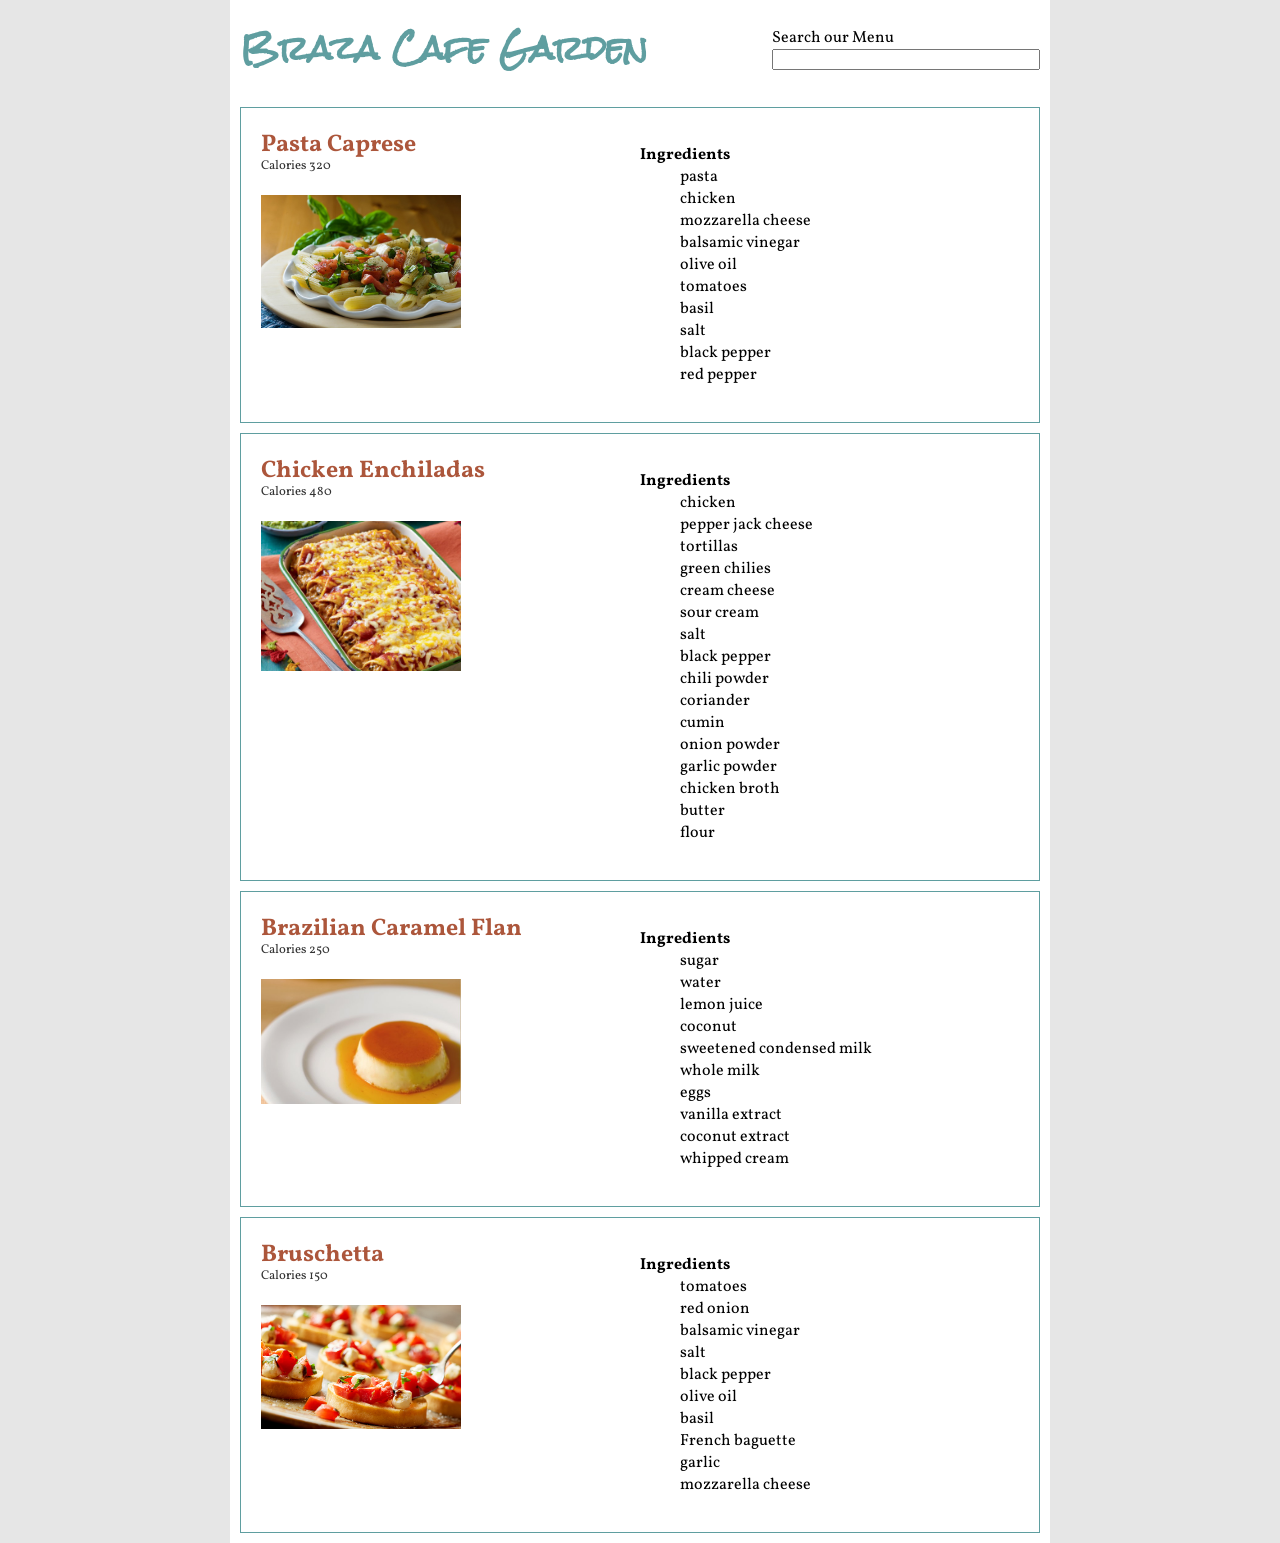
<file: Code/assignment5Project_/app/index.html>
<!DOCTYPE html>
<html lang="en">
<head>
    <meta charset="UTF-8">
    <title>Assignment 5</title>

    <link href="styles.css" rel="stylesheet">
</head>
<body>
    <div class="container">
        <header>
            <h1>Braza Cafe Garden</h1>

            <div>
                <label>Search our Menu</label>
                <input type="text" id="searchBox">
            </div>
        </header>

        <ul id="menu">
            <li>
                <div>
                    <h2>Pasta Caprese</h2>

                    <div>
                        <span>Calories</span>
                        <span>320</span>
                    </div>

                    <img src="images/pastaCaprese.jpg" width="200">
                </div>

                <dl>
                    <dt>Ingredients</dt>
                    <dd>pasta</dd>
                    <dd>chicken</dd>
                    <dd>mozzarella cheese</dd>
                    <dd>balsamic vinegar</dd>
                    <dd>olive oil</dd>
                    <dd>tomatoes</dd>
                    <dd>basil</dd>
                    <dd>salt</dd>
                    <dd>black pepper</dd>
                    <dd>red pepper</dd>
                </dl>
            </li>
            <li>
                <div>
                    <h2>Chicken Enchiladas</h2>

                    <div>
                        <span>Calories</span>
                        <span>480</span>
                    </div>

                    <img src="images/chickenEnchiladas.jpg" width="200">
                </div>

                <dl>
                    <dt>Ingredients</dt>
                    <dd>chicken</dd>
                    <dd>pepper jack cheese</dd>
                    <dd>tortillas</dd>
                    <dd>green chilies</dd>
                    <dd>cream cheese</dd>
                    <dd>sour cream</dd>
                    <dd>salt</dd>
                    <dd>black pepper</dd>
                    <dd>chili powder</dd>
                    <dd>coriander</dd>
                    <dd>cumin</dd>
                    <dd>onion powder</dd>
                    <dd>garlic powder</dd>
                    <dd>chicken broth</dd>
                    <dd>butter</dd>
                    <dd>flour</dd>
                </dl>
            </li>
            <li>
                <div>
                    <h2>Brazilian Caramel Flan</h2>

                    <div>
                        <span>Calories</span>
                        <span>250</span>
                    </div>

                    <img src="images/brazilianCaramelFlan.jpg" width="200">
                </div>

                <dl>
                    <dt>Ingredients</dt>
                    <dd>sugar</dd>
                    <dd>water</dd>
                    <dd>lemon juice</dd>
                    <dd>coconut</dd>
                    <dd>sweetened condensed milk</dd>
                    <dd>whole milk</dd>
                    <dd>eggs</dd>
                    <dd>vanilla extract</dd>
                    <dd>coconut extract</dd>
                    <dd>whipped cream</dd>
                </dl>
            </li>
            <li>
                <div>
                    <h2>Bruschetta</h2>

                    <div>
                        <span>Calories</span>
                        <span>150</span>
                    </div>

                    <img src="images/bruschetta.jpg" width="200">
                </div>

                <dl>
                    <dt>Ingredients</dt>
                    <dd>tomatoes</dd>
                    <dd>red onion</dd>
                    <dd>balsamic vinegar</dd>
                    <dd>salt</dd>
                    <dd>black pepper</dd>
                    <dd>olive oil</dd>
                    <dd>basil</dd>
                    <dd>French baguette</dd>
                    <dd>garlic</dd>
                    <dd>mozzarella cheese</dd>
                </dl>
            </li>
        </ul>
    </div>

    <script src="search.js"></script>
</body>
</html>
</file>
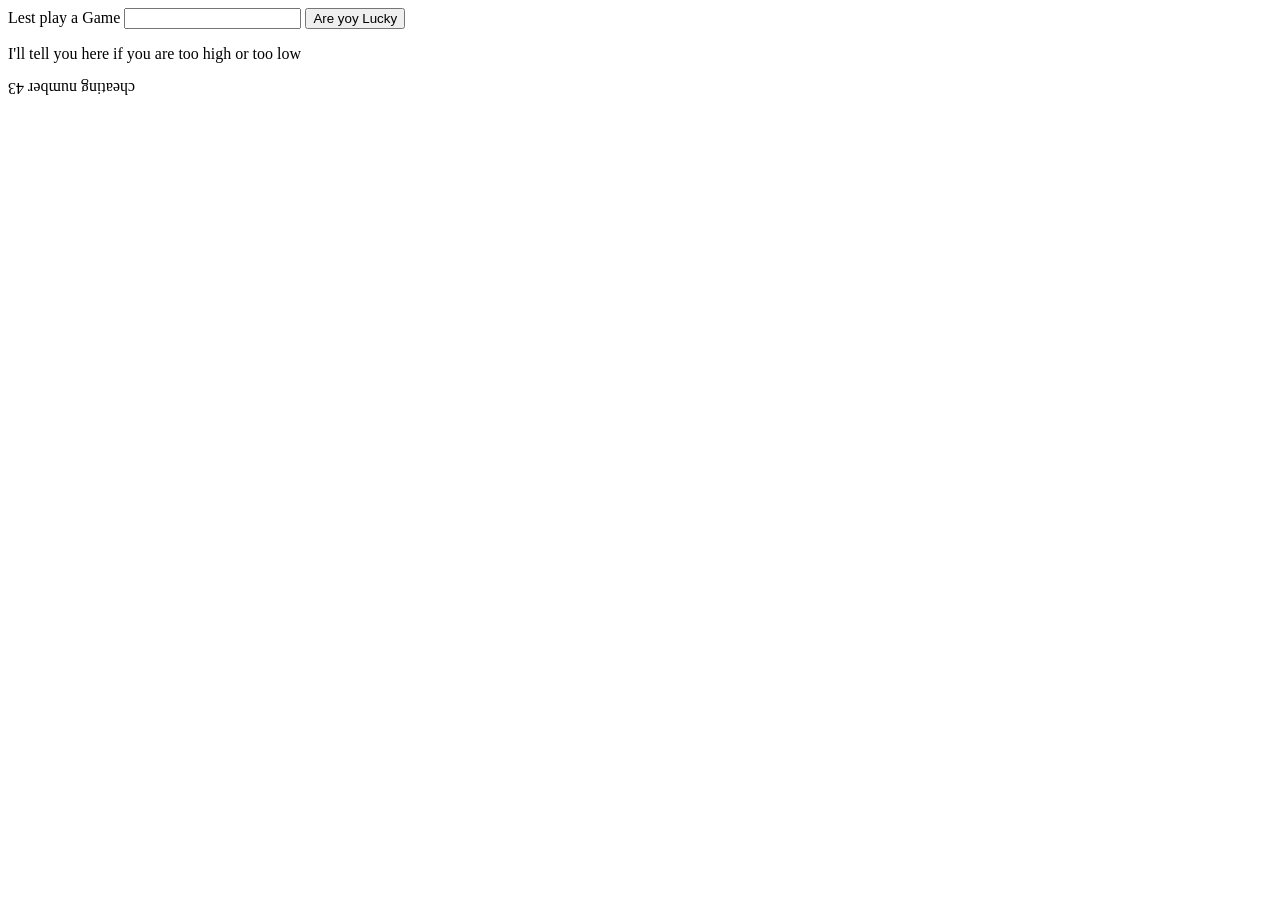
<file: Code/Assigment1/GuessNumberGame.html>
<!DOCTYPE html>
<html lang="en">
<head>
    <meta charset="UTF-8">
    <title>Title</title>
    <script>
        var numberToGuess=Math.floor((Math.random() * 100) + 1);

    </script>
</head>
<body>
<script type="text/javascript">
    // bab practice of html and javascript but i don't have time

    function guessNumber() {
        var userGuess = Number(document.getElementById('userNumber').value);
        if (userGuess === numberToGuess) {
            document.getElementById('clue').innerHTML = "you got it right the number was " + numberToGuess;
            alert("The Answer to the Ultimate Question of Life, the Universe and Everything")
        } else if (userGuess < numberToGuess && userGuess > 0) {
            document.getElementById('clue').innerHTML = "too low";
        } else if (userGuess > numberToGuess && userGuess < 100) {
            document.getElementById('clue').innerHTML = "too high";
        } else if (userGuess < 0 || userGuess > 100) {
            document.getElementById('clue').innerHTML = "out of the range cowboy ";
        }
        document.getElementById('userNumber').value = "";

    }
</script>
Lest play a Game
<input id="userNumber" type="number" onkeydown = "if (event.keyCode == 13) document.getElementById('checkAnswer').click()"  >
<button onclick="guessNumber()" id="checkAnswer">Are yoy Lucky</button>
<p id="clue">I'll tell you here if you are too high or too low </p>
<p id="tip" style="-webkit-transform: rotate(-180deg);text-align: right">cheating number <script>document.write(numberToGuess)</script></p>

</body>
</html>
</file>
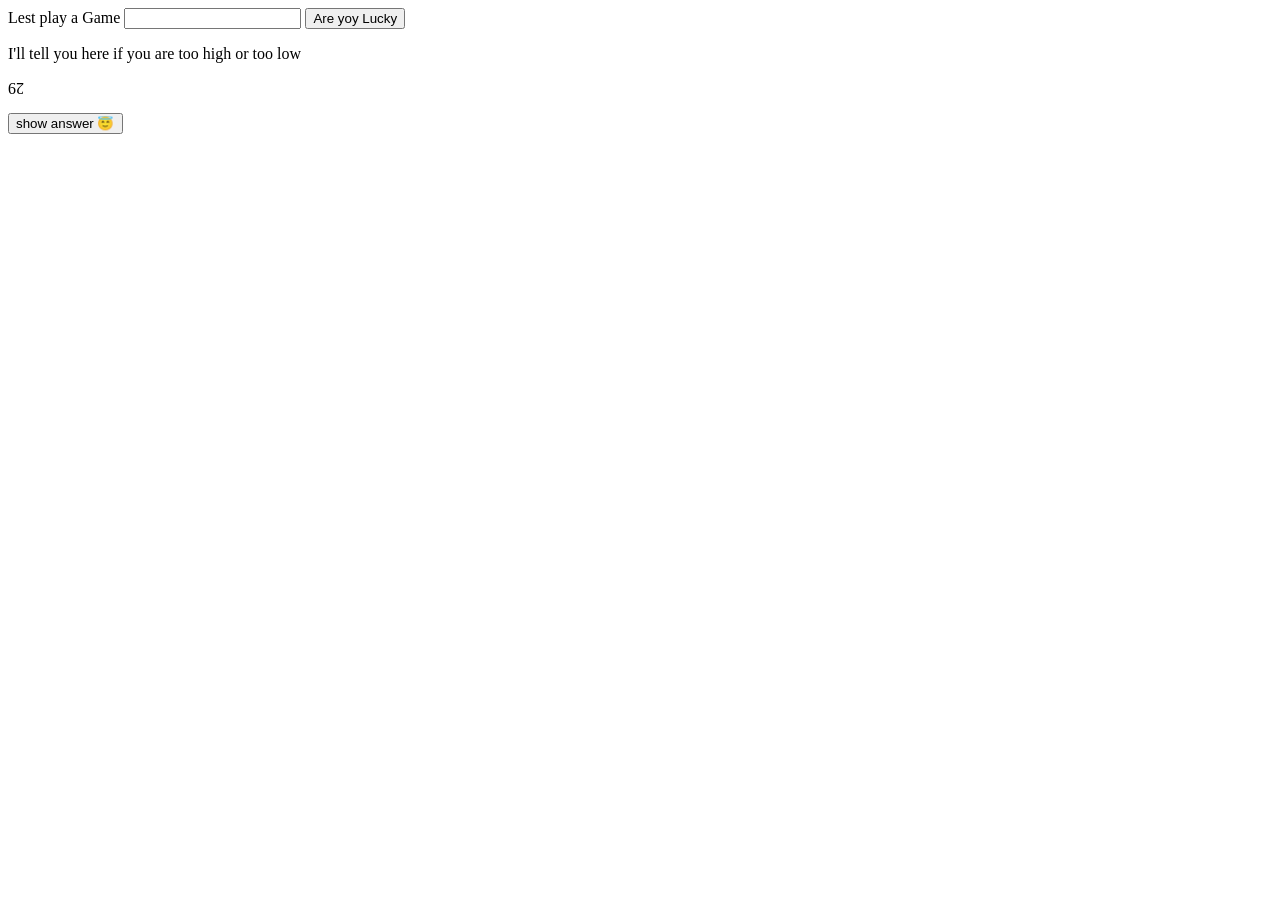
<file: Code/Assigment2/1.RandomGuessNumberGame.html>
<!--



-->

<!DOCTYPE html>
<html lang="en">
<head>
    <meta charset="UTF-8">
    <title>Title</title>

    <script type="text/javascript" src="Assignment2Model.js"></script>
</head>
<body onload="randomNumber('tip')">
Lest play a Game
<input id="userNumber" type="number"
       onkeydown="if (event.keyCode == 13) document.getElementById('checkAnswer').click()">
<button onclick="guessNumber()" id="checkAnswer">Are yoy Lucky</button>
<p id="clue">I'll tell you here if you are too high or too low </p>

<p id="tip"
   style="-webkit-transform: rotate(-180deg);
   text-align: right ;
   display: block"
   onload="randomNumber(this)">

</p>

<button onclick="document.getElementById('tip').style.display='block' ">show answer &#128519</button>


<p id="debug"></p>
</body>
</html>
</file>
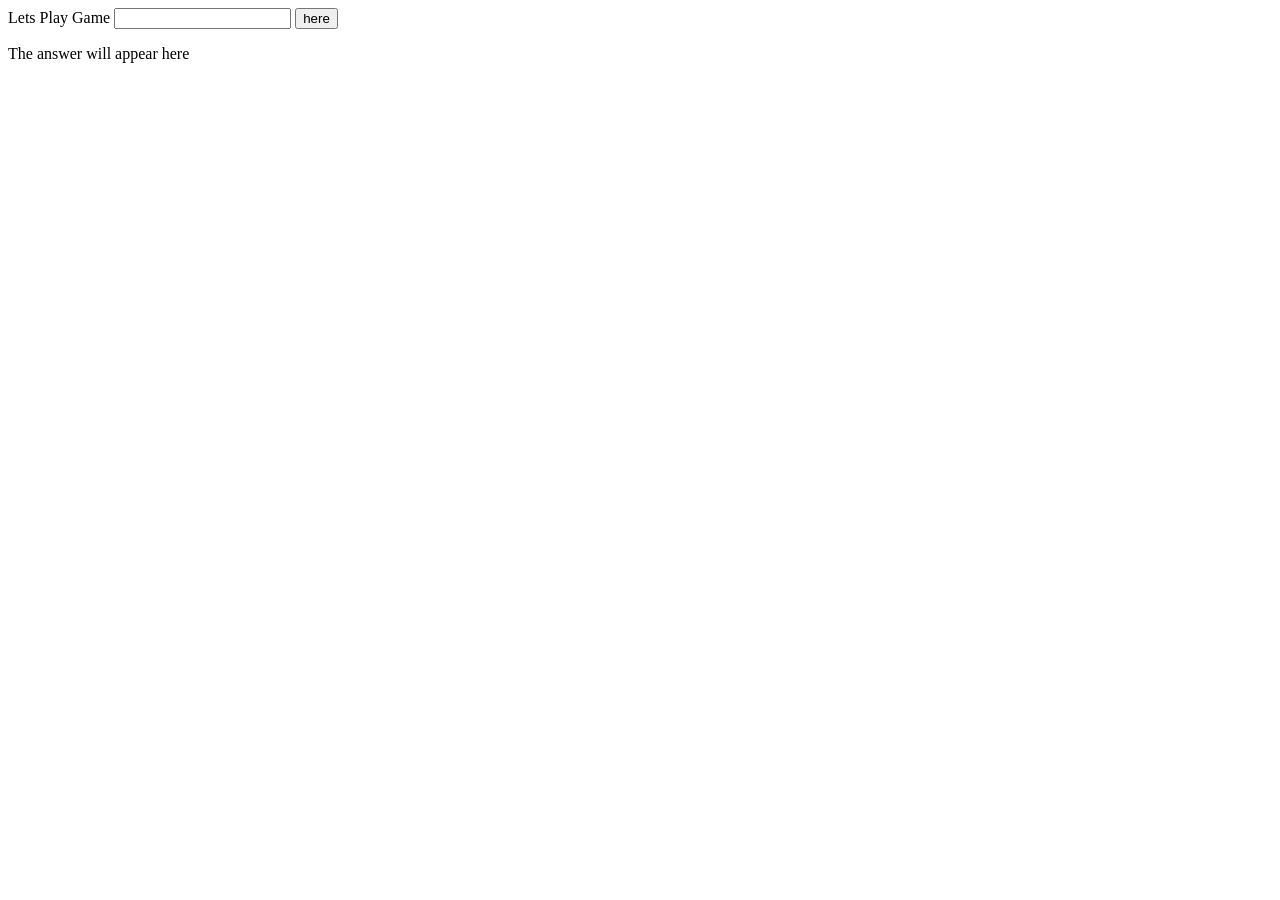
<file: Code/Assigment2/2.LettleCount.html>
<!DOCTYPE html>
<html lang="en">
<head>
    <meta charset="UTF-8">
    <title>Title</title>
    <script type="text/javascript" src="Assignment2Model.js"></script>
</head>
<body onload="" >
Lets Play Game

<input id="userInput" onkeydown="if (event.keyCode == 13) document.getElementById('submit').click()">
<!--i have to figure out how to send the input to the method-->
<button id="submit" onclick="countLetters(document.getElementById('userInput').value,'result')">here</button>

<p id="result">The answer will appear here</br></p>


<ul id="try" style="display: inline;"> </ul>


</body>
</html>
</file>
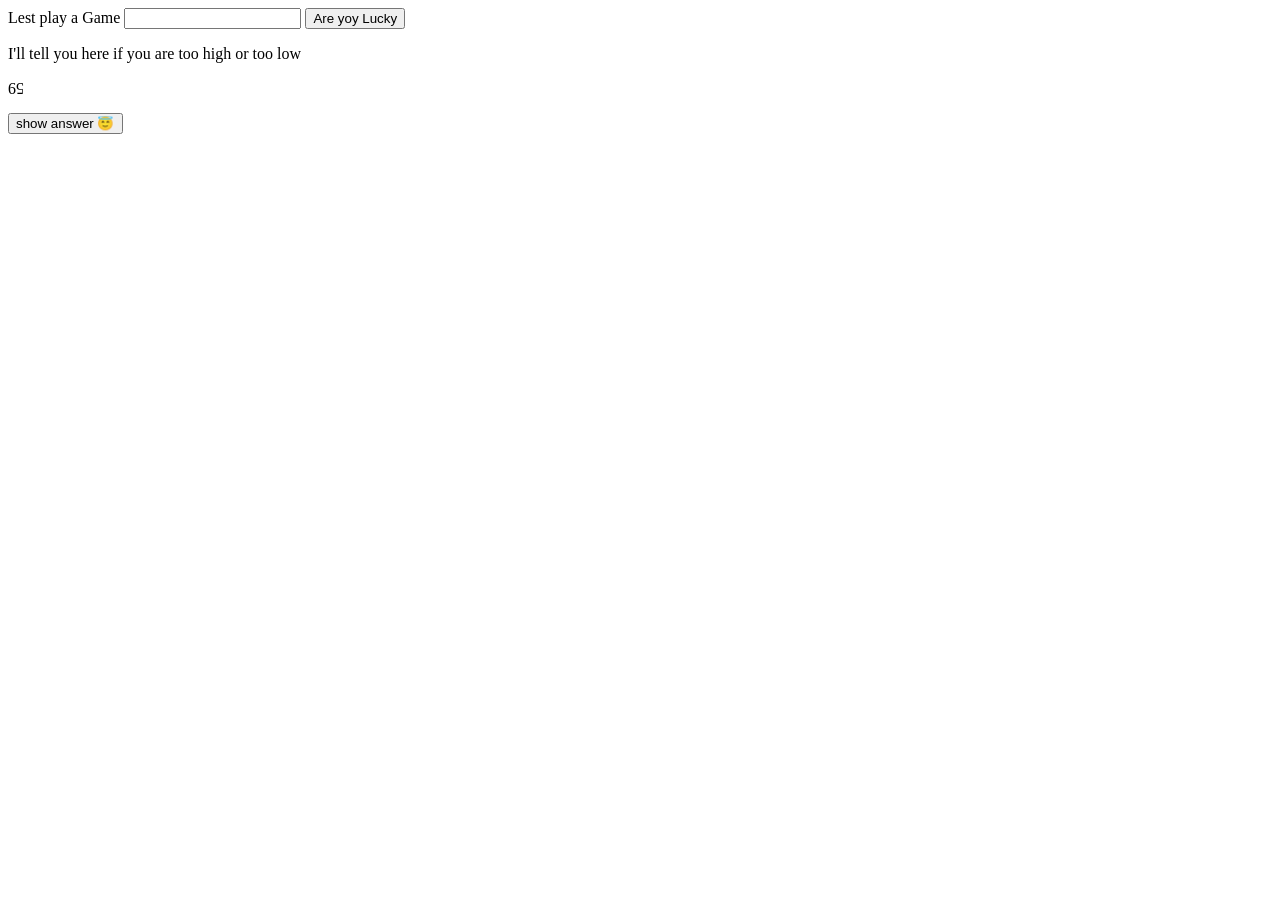
<file: Code/Assigment2/RandomGuessNumberGame.html>
<!--



-->

<!DOCTYPE html>
<html lang="en">
<head>
    <meta charset="UTF-8">
    <title>Title</title>
    <script type="text/javascript" src="Assignment2Model.js"></script>
    <script>

    </script>
</head>
<body onload="randomNumber('tip')">
Lest play a Game
<input id="userNumber" type="number"
       onkeydown="if (event.keyCode == 13) document.getElementById('checkAnswer').click()">
<button onclick="guessNumber()" id="checkAnswer">Are yoy Lucky</button>
<p id="clue">I'll tell you here if you are too high or too low </p>

<p id="tip"
   style="-webkit-transform: rotate(-180deg);
   text-align: right ;
   display: block"
   onload="randomNumber(this)">

</p>

<button onclick="document.getElementById('tip').style.display='block' ">show answer &#128519</button>


<p id="debug"></p>
</body>
</html>
</file>
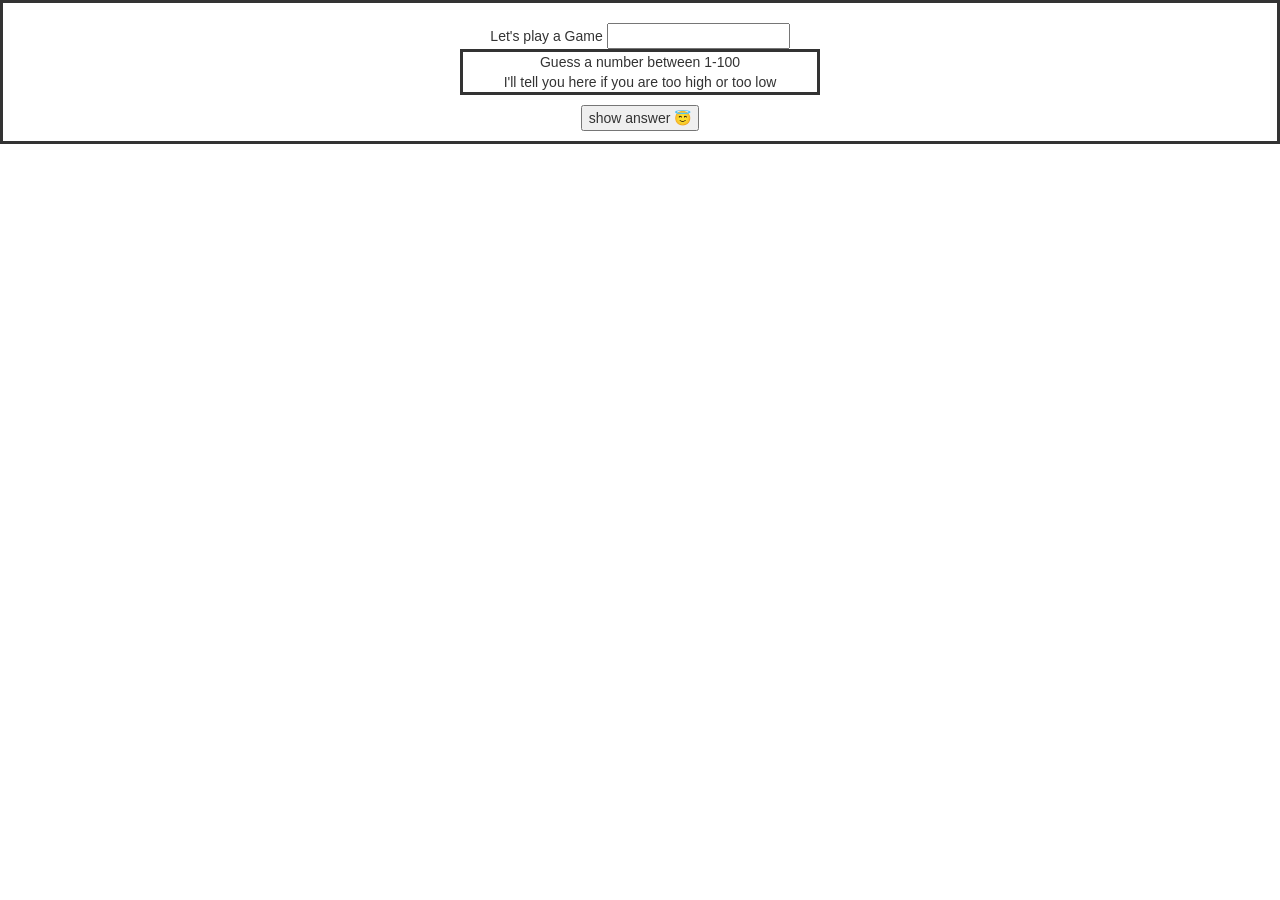
<file: Code/Assigment7/1.RandomGuessNumberGame.html>
<!--
Johnny Mendoza
Glen Turbon
CS185
Assignment 7
Guess number using Jquery
-->

<!DOCTYPE html>
<html lang="en">
<head>
    <meta charset="UTF-8">
    <title>Title</title>
    <script src="jquery-3.1.1.js"></script>
    <script type="text/javascript" src="Assignment7Model.js"></script>
    <link rel="stylesheet" href="https://maxcdn.bootstrapcdn.com/bootstrap/3.3.7/css/bootstrap.min.css">
    <style>
        .output {
            background-color: coral;
        }

        .guess {
            background-color: cyan;
        }

        .left {
            text-align: left;
        }

        .right {
            text-align: right;
        }


    </style>

</head>
<body onload="randomNumber('tip')" style="text-align: center; border: solid;" data-spy="scroll" data-target="#clue" data-offset="20" >

<div class="container" style="padding-top: 20px">
    <div class="row">
        <div class="col-sm-4 col-sm-offset-4">
            Let's play a Game
            <input id="userNumber" type="text"
                   onkeydown="if (event.keyCode == 13) guessNumber()">
            <p id="clue" data-spy="scroll" style="border:solid"><!--look here to make the scroll element-->Guess a number between 1-100<br>I'll tell you
                here if you are too high or too low </p>

            <p id="tip"
               style="-webkit-transform: rotate(-180deg);
   text-align: center ;
   display: none">

            </p>

            <button onclick="document.getElementById('tip').style.display='block' ">show answer &#128519</button>


            <p id="debug"></p>

        </div>
    </div>
</div>
</body>
</html>
</file>
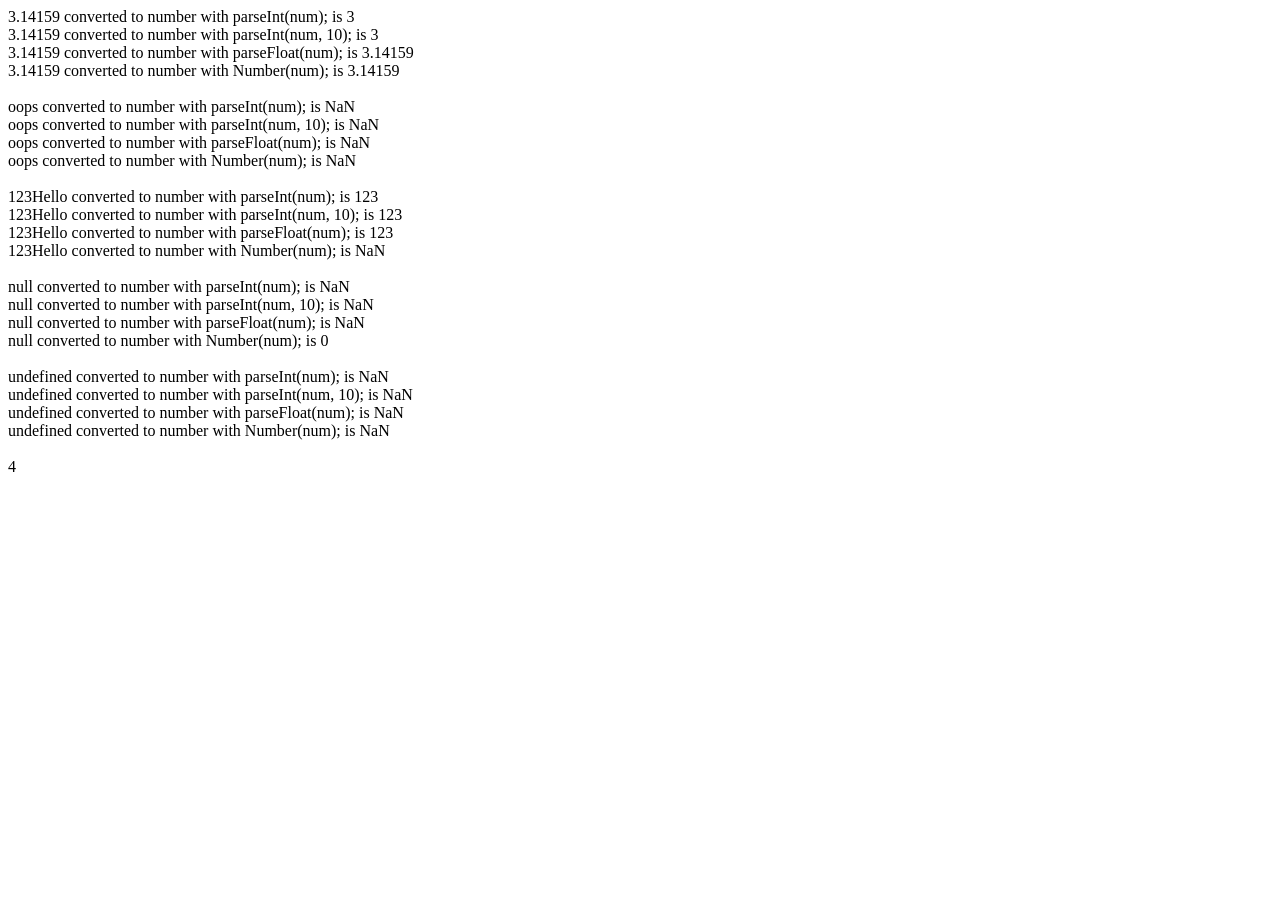
<file: Code/TRYES/HTML_TEST.html>
<!DOCTYPE html>
<html lang="en">
<head>
    <meta charset="UTF-8">
    <title>Title</title>
    <script type="text/javascript" src="JS_TEST.js"></script>
</head>
<body>
<script >
    var x;
    var falsy=new Array(0,-5," ");
    numberConvertion("3.14159");
    numberConvertion("oops");
    numberConvertion("123Hello");
    numberConvertion(null);
    numberConvertion(x);
</script>

</body>
</html>4
</file>
<file: Code/assignment5Project_/app/styles.css>
@import url(https://fonts.googleapis.com/css?family=Vollkorn|Rock+Salt);

body {
    margin: 0;
    background-color: #e6e6e6;
    font-family: 'Vollkorn', serif;
}

header {
    display: flex;
    align-items: center;
    padding: 0 0 10px 0;
}

header > h1 {
    flex: 1.33;
    margin: 0;
}

header > div {
    flex: 0.67;
}

header input {
    box-sizing: border-box;
    width: 100%;
}

h2 {
    color: #AC563B;
}

h1 {
    color: cadetblue;
    font-family: 'Rock Salt', cursive;
}

ul {
    list-style-type: none;
    padding: 0;
    margin: 0;
}

dt {
    font-weight: bold;
}

/*dd {
    display: inline-block;
    width: 150px;
    margin: 0;
}*/

.container {
    max-width: 800px;
    padding: 10px;
    margin: 0 auto;
    background-color: white;;
}

#menu li {
    border: solid 1px cadetblue;
    padding: 20px;
    margin: 10px 0;
    display: flex;
}

#menu li:last-child {
    margin-bottom: 0;
}

#menu li > * {
    flex: 1;
}

#menu li h2 {
    margin: 0;
}

#menu li h2 + div {
    color: #333;
    font-size: 0.8em;
    margin-top: -5px;
    margin-bottom: 20px;
}
</file>
